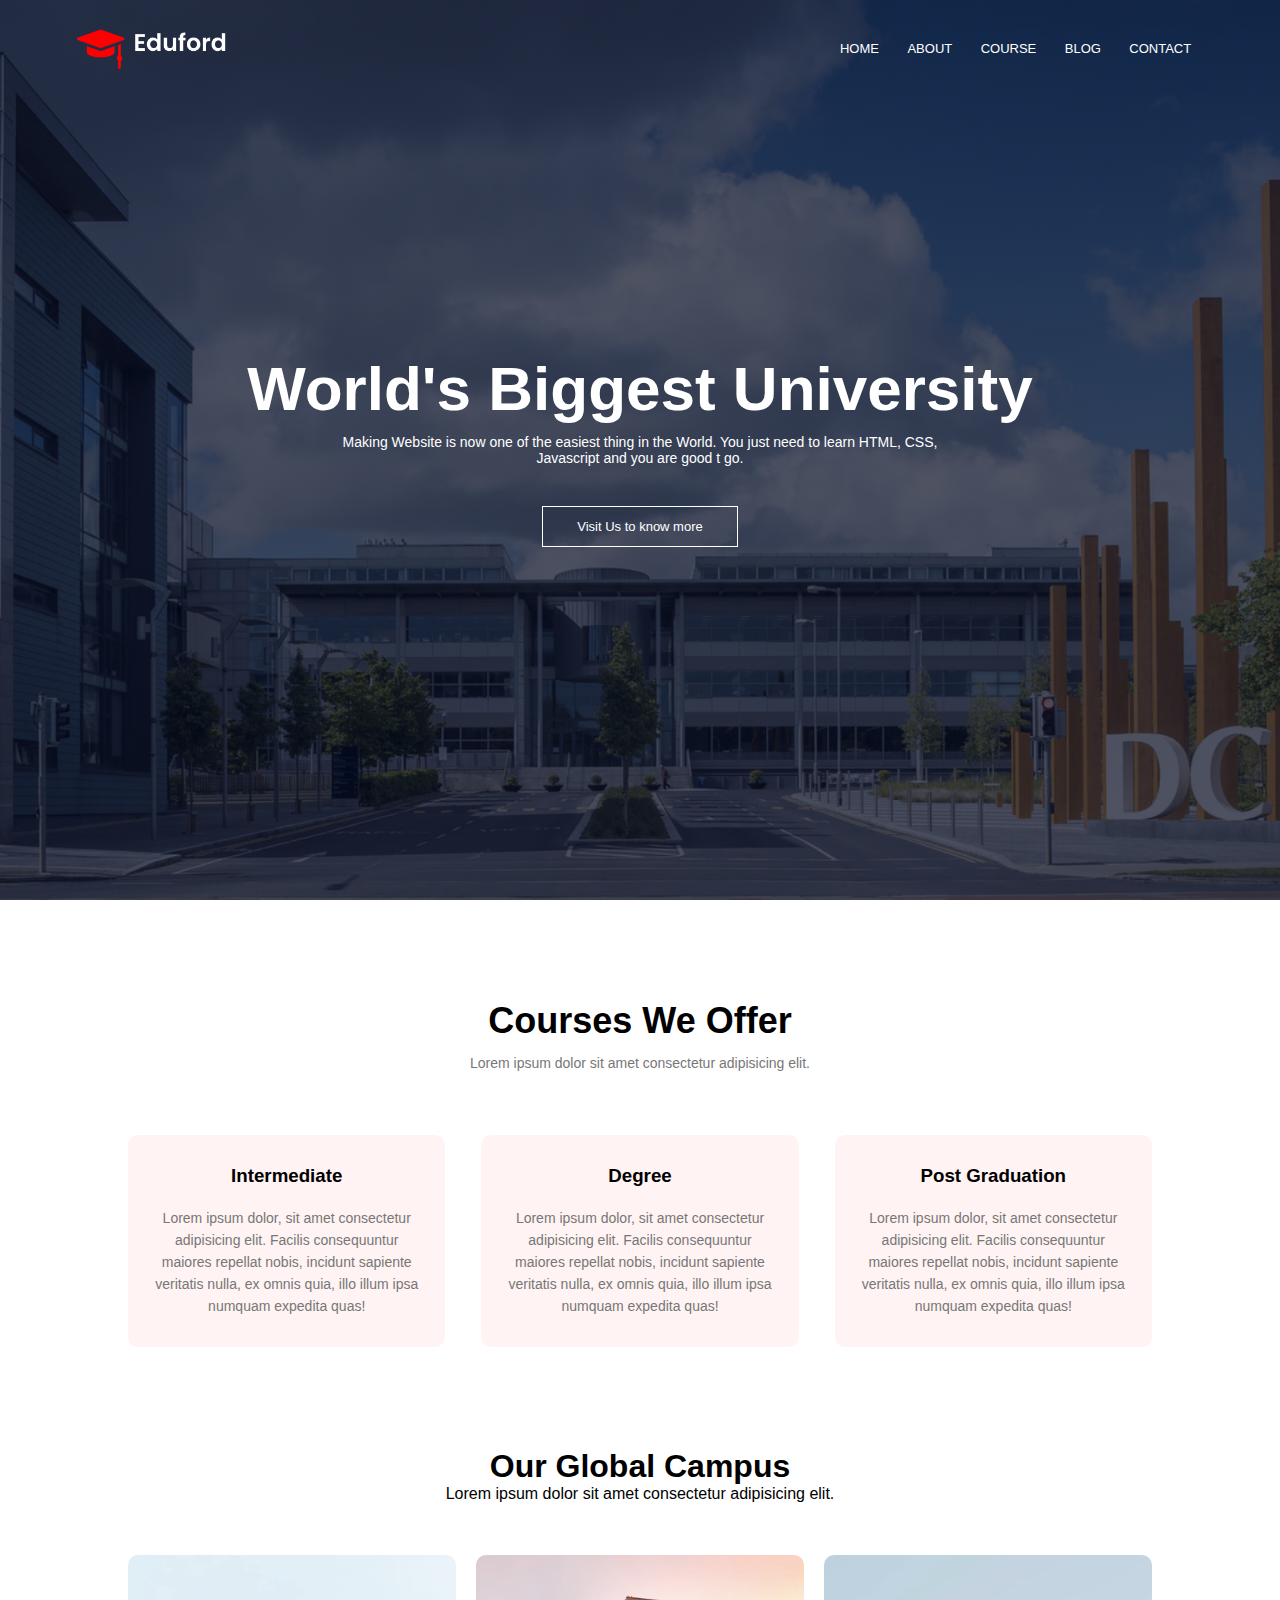
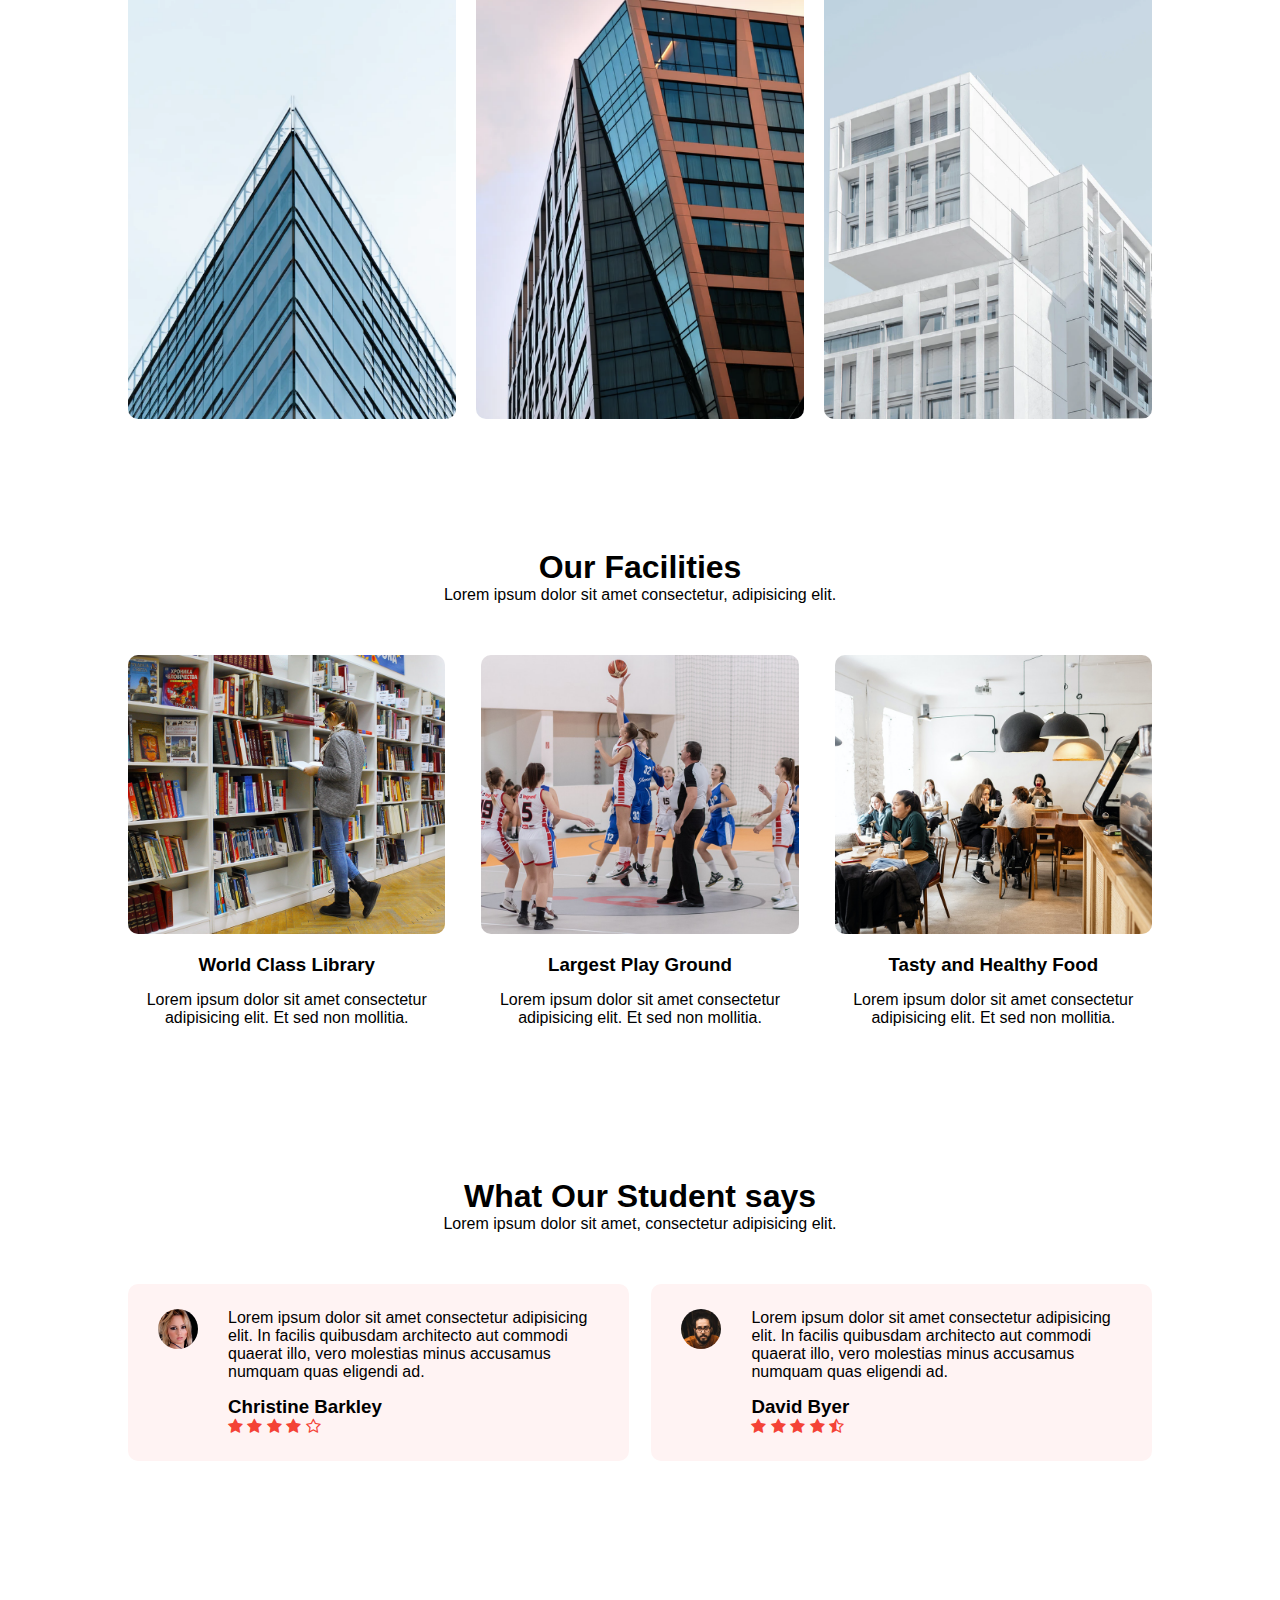
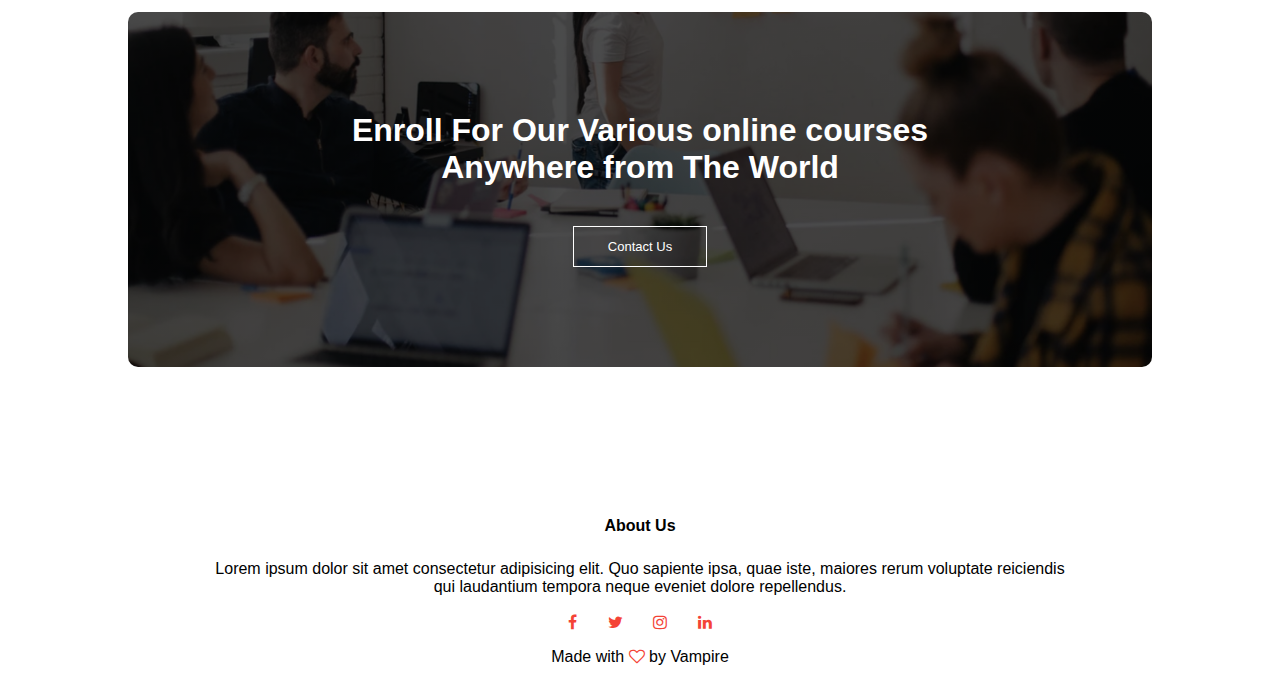
<file: index.html>
<!DOCTYPE html>
<html lang="en">

<head>
    <meta charset="UTF-8">
    <meta http-equiv="X-UA-Compatible" content="IE=edge">
    <meta name="viewport" content="width=device-width, initial-scale=1.0">
    <title>University Website Design - Vampire</title>
    <link rel="stylesheet" href="style.css">
    <link rel="preconnect" href="https://fonts.gstatic.com">
    <link href="https://fonts.googleleapis.com/css3?family=poppins:wght@100;200;300;400;600;700&display=swap"
        rel="stylesheet">
    <link rel="stylesheet" href="https://stackpath.bootstrapcdn.com/font-awesome/4.7.0/css/font-awesome.min.css">
</head>

<body>
    <section class="header">
        <nav>
            <a href="index.html"><img src="eduford_img/logo.png"></a>
            <div class="nav-links" id="navLinks">
                <i class="fa fa-times" onclick="hideMenu()"></i>
                <ul>
                    <li><a href="index.html">HOME</a></li>
                    <li><a href="about.html">ABOUT</a></li>
                    <li><a href="course.html">COURSE</a></li>
                    <li><a href="blog.html">BLOG</a></li>
                    <li><a href="contact.html">CONTACT</a></li>
                </ul>
            </div>
            <i class="fa fa-bars" onclick="showmenu()"></i>
        </nav>
        <div class="text-box">
            <h1>World's Biggest University</h1>
            <p>
                Making Website is now one of the easiest thing in the World. You just need to learn HTML, CSS, <br>
                Javascript and you are good t go.
            </p>
            <a href="" class="hero-btn">Visit Us to know more</a>
        </div>
    </section>
    <!-- --------------course---------------- -->
    <section class="course">
        <h1>Courses We Offer</h1>
        <p>Lorem ipsum dolor sit amet consectetur adipisicing elit.</p>
        <div class="row">
            <div class="course-col">
                <h3>Intermediate</h3>
                <p>Lorem ipsum dolor, sit amet consectetur adipisicing elit. Facilis consequuntur maiores repellat
                    nobis, incidunt sapiente veritatis nulla, ex omnis quia, illo illum ipsa numquam expedita quas!</p>
            </div>
            <div class="course-col">
                <h3>Degree</h3>
                <p>Lorem ipsum dolor, sit amet consectetur adipisicing elit. Facilis consequuntur maiores repellat
                    nobis, incidunt sapiente veritatis nulla, ex omnis quia, illo illum ipsa numquam expedita quas!</p>
            </div>
            <div class="course-col">
                <h3>Post Graduation</h3>
                <p>Lorem ipsum dolor, sit amet consectetur adipisicing elit. Facilis consequuntur maiores repellat
                    nobis, incidunt sapiente veritatis nulla, ex omnis quia, illo illum ipsa numquam expedita quas!</p>
            </div>
        </div>
    </section>
    <!-- ----------------campus-------------------- -->
    <section class="campus">
        <h1>Our Global Campus</h1>
        <p>Lorem ipsum dolor sit amet consectetur adipisicing elit.</p>
        <div class="row">
            <div class="campus-col">
                <img src="eduford_img/london.png" alt="">
                <div class="layer">
                    <h3>LONDON</h3>
                </div>
            </div>
            <div class="campus-col">
                <img src="eduford_img/newyork.png" alt="">
                <div class="layer">
                    <h3>NEW YORK</h3>
                </div>
            </div>
            <div class="campus-col">
                <img src="eduford_img/washington.png" alt="">
                <div class="layer">
                    <h3>WASHINGTON</h3>
                </div>
            </div>
        </div>
    </section>
    <!-- -----------facilities------------------------- -->
    <section class="facilities">
        <h1>Our Facilities</h1>
        <p>Lorem ipsum dolor sit amet consectetur, adipisicing elit.</p>
        <div class="row">
            <div class="facilities-col">
                <img src="eduford_img/library.png" alt="">
                <h3>World Class Library</h3>
                <p>Lorem ipsum dolor sit amet consectetur adipisicing elit. Et sed non mollitia.</p>
            </div>
            <div class="facilities-col">
                <img src="eduford_img/basketball.png" alt="">
                <h3>Largest Play Ground</h3>
                <p>Lorem ipsum dolor sit amet consectetur adipisicing elit. Et sed non mollitia.</p>
            </div>
            <div class="facilities-col">
                <img src="eduford_img/cafeteria.png" alt="">
                <h3>Tasty and Healthy Food</h3>
                <p>Lorem ipsum dolor sit amet consectetur adipisicing elit. Et sed non mollitia.</p>
            </div>
        </div>
    </section>
    <!-- ----------------testimonials---------------------------- -->
    <section class="testimonials">
        <h1>What Our Student says</h1>
        <p>Lorem ipsum dolor sit amet, consectetur adipisicing elit.</p>
        <div class="row">
            <div class="testimonials-col">
                <img src="eduford_img/user1.jpg" alt="">
                <div>
                    <p>Lorem ipsum dolor sit amet consectetur adipisicing elit. In facilis quibusdam architecto aut
                        commodi quaerat illo, vero molestias minus accusamus numquam quas eligendi ad.</p>
                    <h3>Christine Barkley</h3>
                    <i class="fa fa-star"></i>
                    <i class="fa fa-star"></i>
                    <i class="fa fa-star"></i>
                    <i class="fa fa-star"></i>
                    <i class="fa fa-star-o"></i>
                </div>
            </div>
            <div class="testimonials-col">
                <img src="eduford_img/user2.jpg" alt="">
                <div>
                    <p>Lorem ipsum dolor sit amet consectetur adipisicing elit. In facilis quibusdam architecto aut
                        commodi quaerat illo, vero molestias minus accusamus numquam quas eligendi ad.</p>
                    <h3>David Byer</h3>
                    <i class="fa fa-star"></i>
                    <i class="fa fa-star"></i>
                    <i class="fa fa-star"></i>
                    <i class="fa fa-star"></i>
                    <i class="fa fa-star-half-o"></i>
                </div>
            </div>
        </div>
    </section>
    <!-- -----------call to action-------------------- -->
    <section class="cta">
        <h1>Enroll For Our Various online courses <br> Anywhere from The World</h1>
        <a href="" class="hero-btn">Contact Us</a>
    </section>
    <!-- ---------footer----------------- -->
    <section class="footer">
        <h4>About Us</h4>
        <p>Lorem ipsum dolor sit amet consectetur adipisicing elit. Quo sapiente ipsa, quae iste, maiores rerum
            voluptate reiciendis <br> qui laudantium tempora neque eveniet dolore repellendus.</p>
            <div class="icons">
                <i class="fa fa-facebook"></i>
                <i class="fa fa-twitter"></i>
                <i class="fa fa-instagram"></i>
                <i class="fa fa-linkedin"></i>
            </div>
            <p>Made with  <i class="fa fa-heart-o"></i> by Vampire</p>
    </section>
</body>

<!-- --------------javasript for toggle menu------------------------- -->
<script>
    var navLinks = document.getElementById("navLinks");
    function showmenu() {
        navLinks.style.right = "0";
    }
    function hideMenu() {
        navLinks.style.right = "-200px";
    }
</script>

</html>
</file>
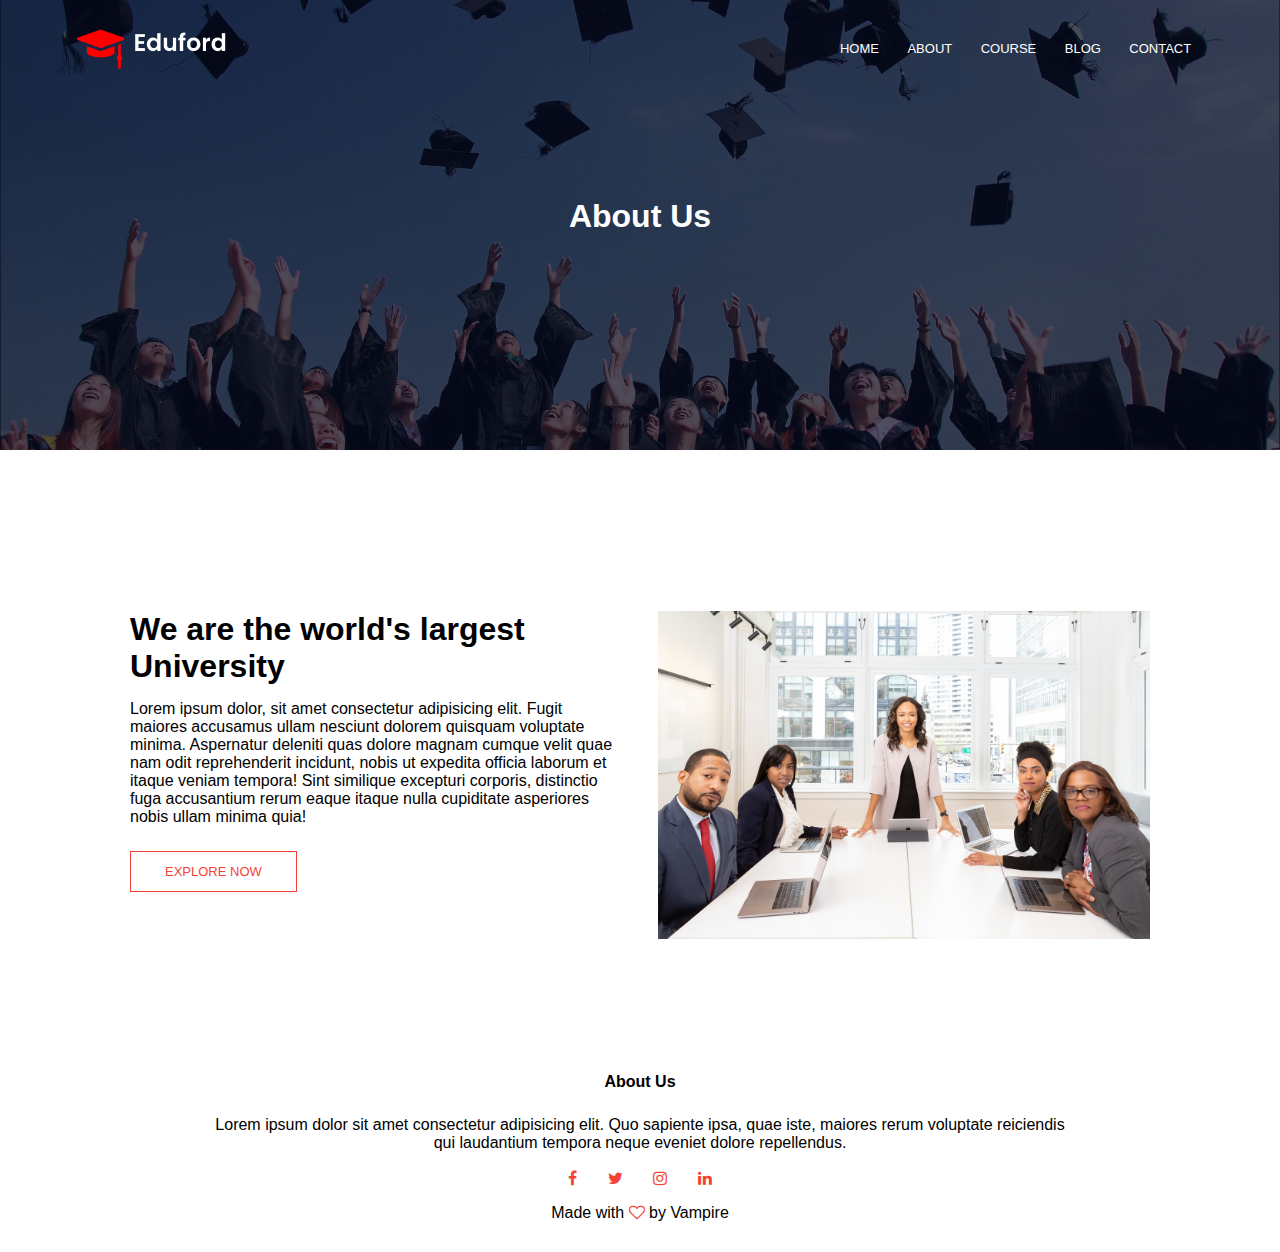
<file: about.html>
<!DOCTYPE html>
<html lang="en">

<head>
    <meta charset="UTF-8">
    <meta http-equiv="X-UA-Compatible" content="IE=edge">
    <meta name="viewport" content="width=device-width, initial-scale=1.0">
    <title>University Website Design - Vampire</title>
    <link rel="stylesheet" href="style.css">
    <link rel="preconnect" href="https://fonts.gstatic.com">
    <link href="https://fonts.googleleapis.com/css3?family=poppins:wght@100;200;300;400;600;700&display=swap"
        rel="stylesheet">
    <link rel="stylesheet" href="https://stackpath.bootstrapcdn.com/font-awesome/4.7.0/css/font-awesome.min.css">
</head>

<body>
    <section class="sub-header">
        <nav>
            <a href="index.html"><img src="eduford_img/logo.png"></a>
            <div class="nav-links" id="navLinks">
                <i class="fa fa-times" onclick="hideMenu()"></i>
                <ul>
                    <li><a href="index.html">HOME</a></li>
                    <li><a href="about.html">ABOUT</a></li>
                    <li><a href="course.html">COURSE</a></li>
                    <li><a href="blog.html">BLOG</a></li>
                    <li><a href="contact.html">CONTACT</a></li>
                </ul>
            </div>
            <i class="fa fa-bars" onclick="showmenu()"></i>
        </nav>
        <h1>About Us</h1>
    </section>
    <!-- ---------------------about us content---------------------- -->
    <section class="about-us">
        <div class="row">
            <div class="about-col">
                <h1>We are the world's largest University </h1>
                <p>Lorem ipsum dolor, sit amet consectetur adipisicing elit. Fugit maiores accusamus ullam nesciunt
                    dolorem quisquam voluptate minima. Aspernatur deleniti quas dolore magnam cumque velit quae nam odit
                    reprehenderit incidunt, nobis ut expedita officia laborum et itaque veniam tempora! Sint similique
                    excepturi corporis, distinctio fuga accusantium rerum eaque itaque nulla cupiditate asperiores nobis
                    ullam minima quia!</p>
                    <a href="" class="hero-btn red-btn">EXPLORE NOW</a>
            </div>
            <div class="about-col">
                <img src="eduford_img/about.jpg" alt="">
            </div>
        </div>
    </section>
    <!-- ---------footer----------------- -->
    <section class="footer">
        <h4>About Us</h4>
        <p>Lorem ipsum dolor sit amet consectetur adipisicing elit. Quo sapiente ipsa, quae iste, maiores rerum
            voluptate reiciendis <br> qui laudantium tempora neque eveniet dolore repellendus.</p>
        <div class="icons">
            <i class="fa fa-facebook"></i>
            <i class="fa fa-twitter"></i>
            <i class="fa fa-instagram"></i>
            <i class="fa fa-linkedin"></i>
        </div>
        <p>Made with <i class="fa fa-heart-o"></i> by Vampire</p>
    </section>
</body>

<!-- --------------javasript for toggle menu------------------------- -->
<script>
    var navLinks = document.getElementById("navLinks");
    function showmenu() {
        navLinks.style.right = "0";
    }
    function hideMenu() {
        navLinks.style.right = "-200px";
    }
</script>

</html>
</file>
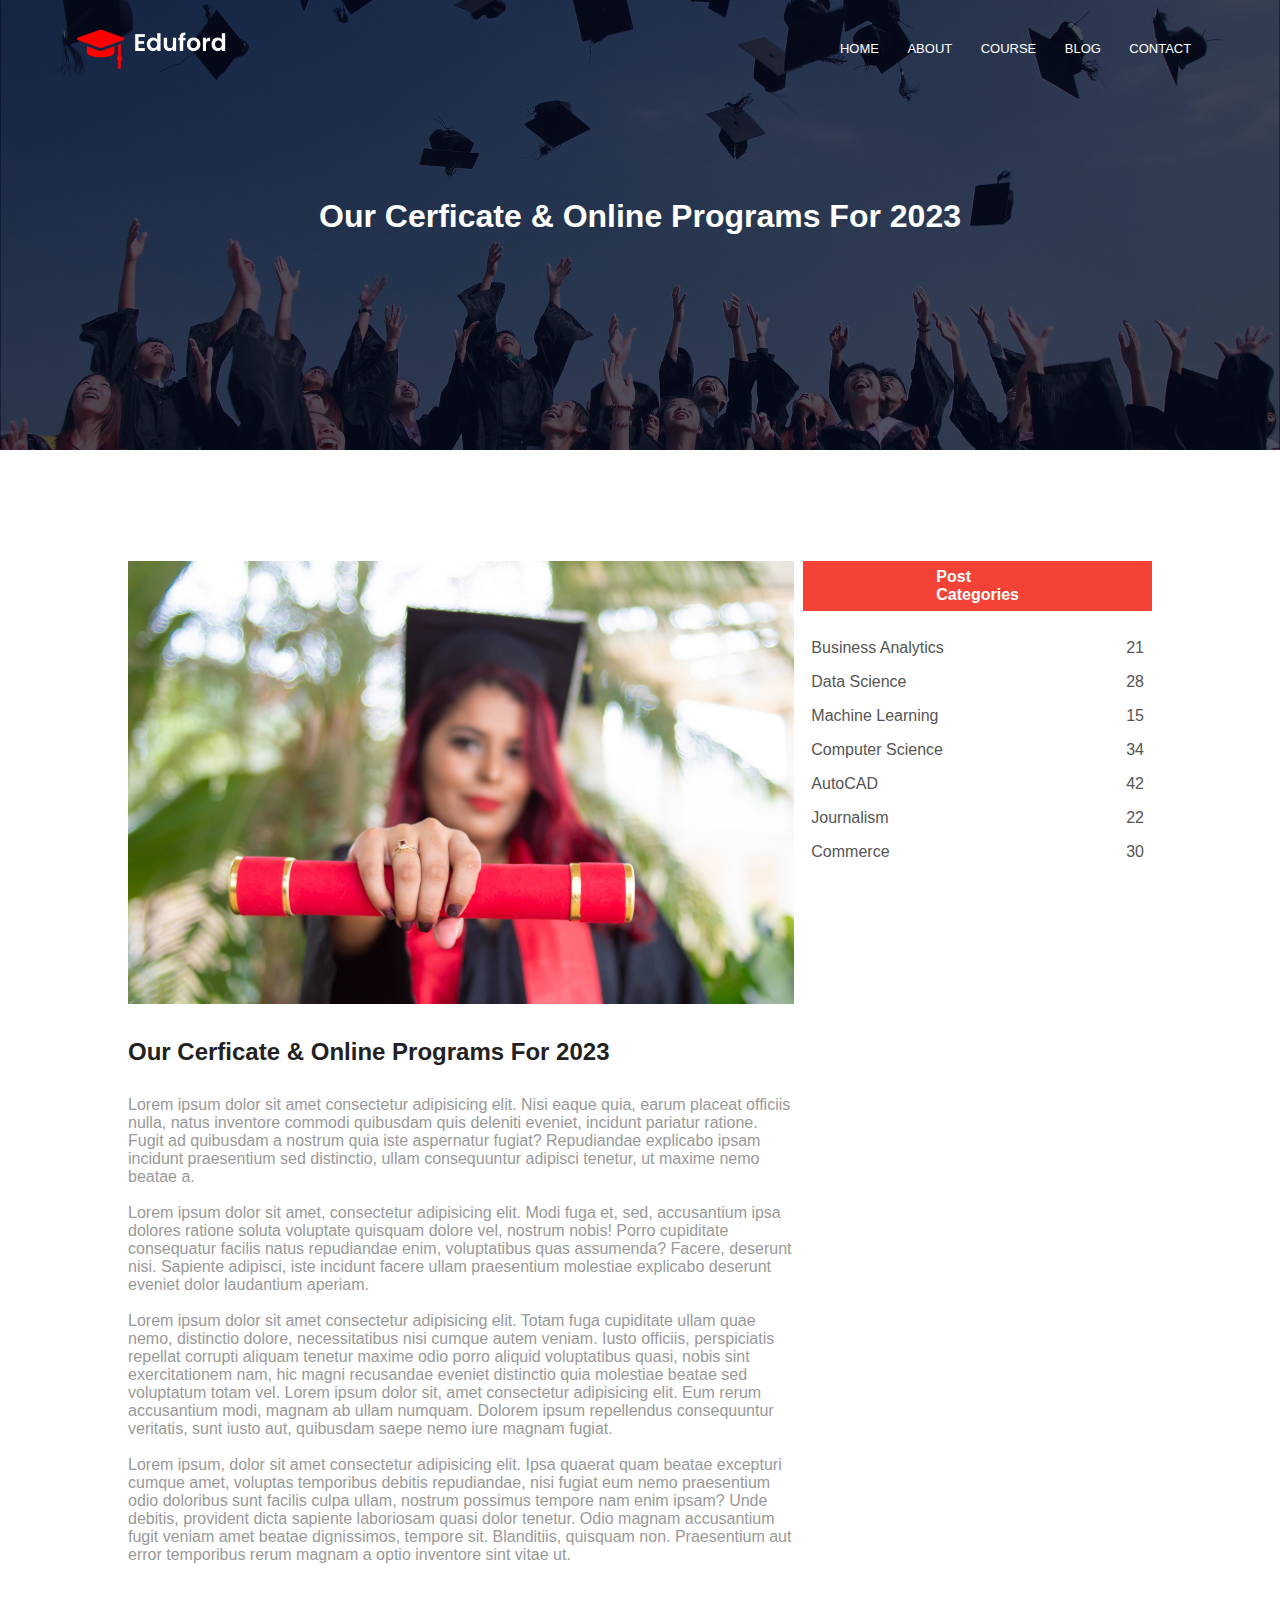
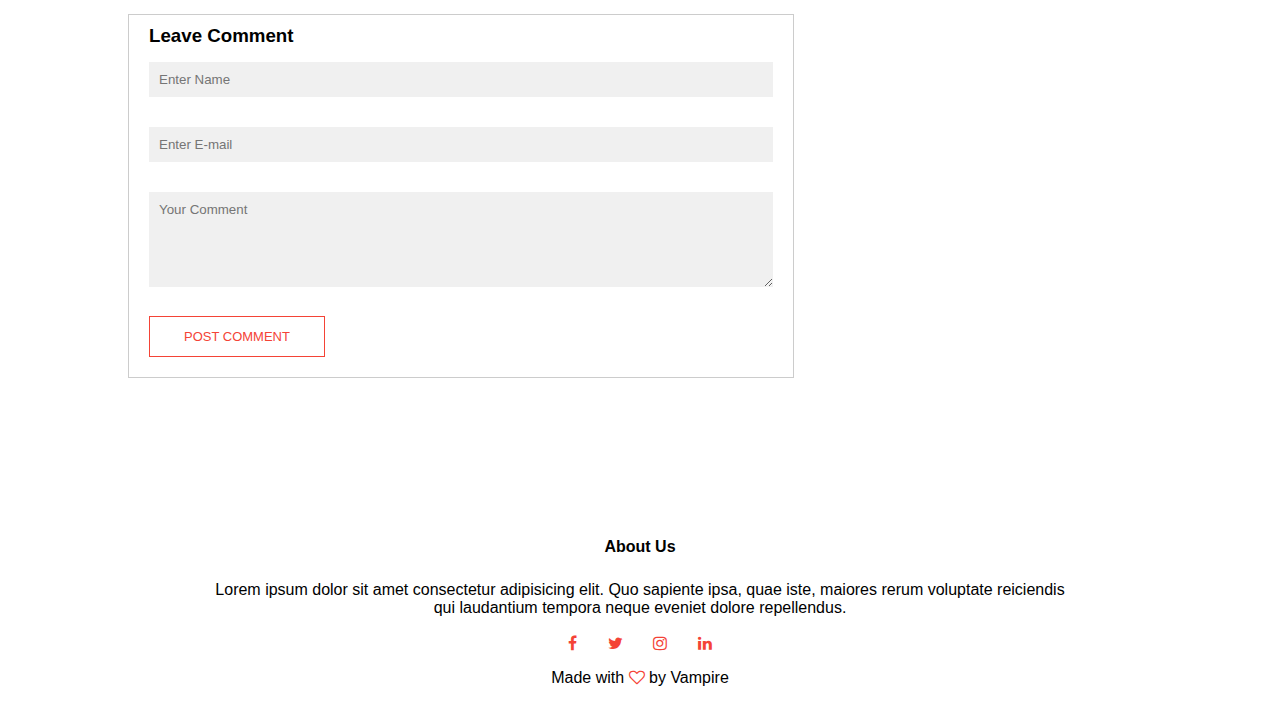
<file: blog.html>
<!DOCTYPE html>
<html lang="en">

<head>
    <meta charset="UTF-8">
    <meta http-equiv="X-UA-Compatible" content="IE=edge">
    <meta name="viewport" content="width=device-width, initial-scale=1.0">
    <title>University Website Design - Vampire</title>
    <link rel="stylesheet" href="style.css">
    <link rel="preconnect" href="https://fonts.gstatic.com">
    <link href="https://fonts.googleleapis.com/css3?family=poppins:wght@100;200;300;400;600;700&display=swap"
        rel="stylesheet">
    <link rel="stylesheet" href="https://stackpath.bootstrapcdn.com/font-awesome/4.7.0/css/font-awesome.min.css">
</head>

<body>
    <section class="sub-header">
        <nav>
            <a href="index.html"><img src="eduford_img/logo.png"></a>
            <div class="nav-links" id="navLinks">
                <i class="fa fa-times" onclick="hideMenu()"></i>
                <ul>
                    <li><a href="index.html">HOME</a></li>
                    <li><a href="about.html">ABOUT</a></li>
                    <li><a href="course.html">COURSE</a></li>
                    <li><a href="blog.html">BLOG</a></li>
                    <li><a href="contact.html">CONTACT</a></li>
                </ul>
            </div>
            <i class="fa fa-bars" onclick="showmenu()"></i>
        </nav>
        <h1>Our Cerficate & Online Programs For 2023</h1>
    </section>
    <!-- -----------------blog page content---------------------- -->
    <section class="blog-content">
        <div class="row">
            <div class="blog-left">
                <img src="eduford_img/certificate.jpg">
                <h2>Our Cerficate & Online Programs For 2023</h2>
                <p>
                    Lorem ipsum dolor sit amet consectetur adipisicing elit. Nisi eaque quia, earum placeat officiis
                    nulla, natus inventore commodi quibusdam quis deleniti eveniet, incidunt pariatur ratione. Fugit ad
                    quibusdam a nostrum quia iste aspernatur fugiat? Repudiandae explicabo ipsam incidunt praesentium
                    sed distinctio, ullam consequuntur adipisci tenetur, ut maxime nemo beatae a.
                </p>
                <br>
                <p>
                    Lorem ipsum dolor sit amet, consectetur adipisicing elit. Modi fuga et, sed, accusantium ipsa
                    dolores ratione soluta voluptate quisquam dolore vel, nostrum nobis! Porro cupiditate consequatur
                    facilis natus repudiandae enim, voluptatibus quas assumenda? Facere, deserunt nisi. Sapiente
                    adipisci, iste incidunt facere ullam praesentium molestiae explicabo deserunt eveniet dolor
                    laudantium aperiam.
                </p>
                <br>
                <p>
                    Lorem ipsum dolor sit amet consectetur adipisicing elit. Totam fuga cupiditate ullam quae nemo,
                    distinctio dolore, necessitatibus nisi cumque autem veniam. Iusto officiis, perspiciatis repellat
                    corrupti aliquam tenetur maxime odio porro aliquid voluptatibus quasi, nobis sint exercitationem
                    nam, hic magni recusandae eveniet distinctio quia molestiae beatae sed voluptatum totam vel. Lorem
                    ipsum dolor sit, amet consectetur adipisicing elit. Eum rerum accusantium modi, magnam ab ullam
                    numquam. Dolorem ipsum repellendus consequuntur veritatis, sunt iusto aut, quibusdam saepe nemo iure
                    magnam fugiat.
                </p>
                <br>
                <p>
                    Lorem ipsum, dolor sit amet consectetur adipisicing elit. Ipsa quaerat quam beatae excepturi cumque
                    amet, voluptas temporibus debitis repudiandae, nisi fugiat eum nemo praesentium odio doloribus sunt
                    facilis culpa ullam, nostrum possimus tempore nam enim ipsam? Unde debitis, provident dicta sapiente
                    laboriosam quasi dolor tenetur. Odio magnam accusantium fugit veniam amet beatae dignissimos,
                    tempore sit. Blanditiis, quisquam non. Praesentium aut error temporibus rerum magnam a optio
                    inventore sint vitae ut.
                </p>

                <div class="comment-box">
                    <h3>Leave Comment</h3>
                    <form class="comment-form">
                        <input type="text" placeholder="Enter Name">
                        <input type="email" placeholder="Enter E-mail">
                        <textarea rows="5" placeholder="Your Comment"></textarea>
                        <button type="submit" class="hero-btn red-btn">POST COMMENT</button>
                    </form>
                </div>
            </div>
            <div class="blog-right">
                <h3>Post Categories</h3>
                <div>
                    <span>Business Analytics</span>
                    <span>21</span>
                </div>
                <div>
                    <span>Data Science</span>
                    <span>28</span>
                </div>
                <div>
                    <span>Machine Learning</span>
                    <span>15</span>
                </div>
                <div>
                    <span>Computer Science</span>
                    <span>34</span>
                </div>
                <div>
                    <span>AutoCAD</span>
                    <span>42</span>
                </div>
                <div>
                    <span>Journalism</span>
                    <span>22</span>
                </div>
                <div>
                    <span>Commerce</span>
                    <span>30</span>
                </div>
            </div>
        </div>
    </section>
    <!-- ---------footer----------------- -->
    <section class="footer">
        <h4>About Us</h4>
        <p>Lorem ipsum dolor sit amet consectetur adipisicing elit. Quo sapiente ipsa, quae iste, maiores rerum
            voluptate reiciendis <br> qui laudantium tempora neque eveniet dolore repellendus.</p>
        <div class="icons">
            <i class="fa fa-facebook"></i>
            <i class="fa fa-twitter"></i>
            <i class="fa fa-instagram"></i>
            <i class="fa fa-linkedin"></i>
        </div>
        <p>Made with <i class="fa fa-heart-o"></i> by Vampire</p>
    </section>
</body>

<!-- --------------javasript for toggle menu------------------------- -->
<script>
    var navLinks = document.getElementById("navLinks");
    function showmenu() {
        navLinks.style.right = "0";
    }
    function hideMenu() {
        navLinks.style.right = "-200px";
    }
</script>

</html>
</file>
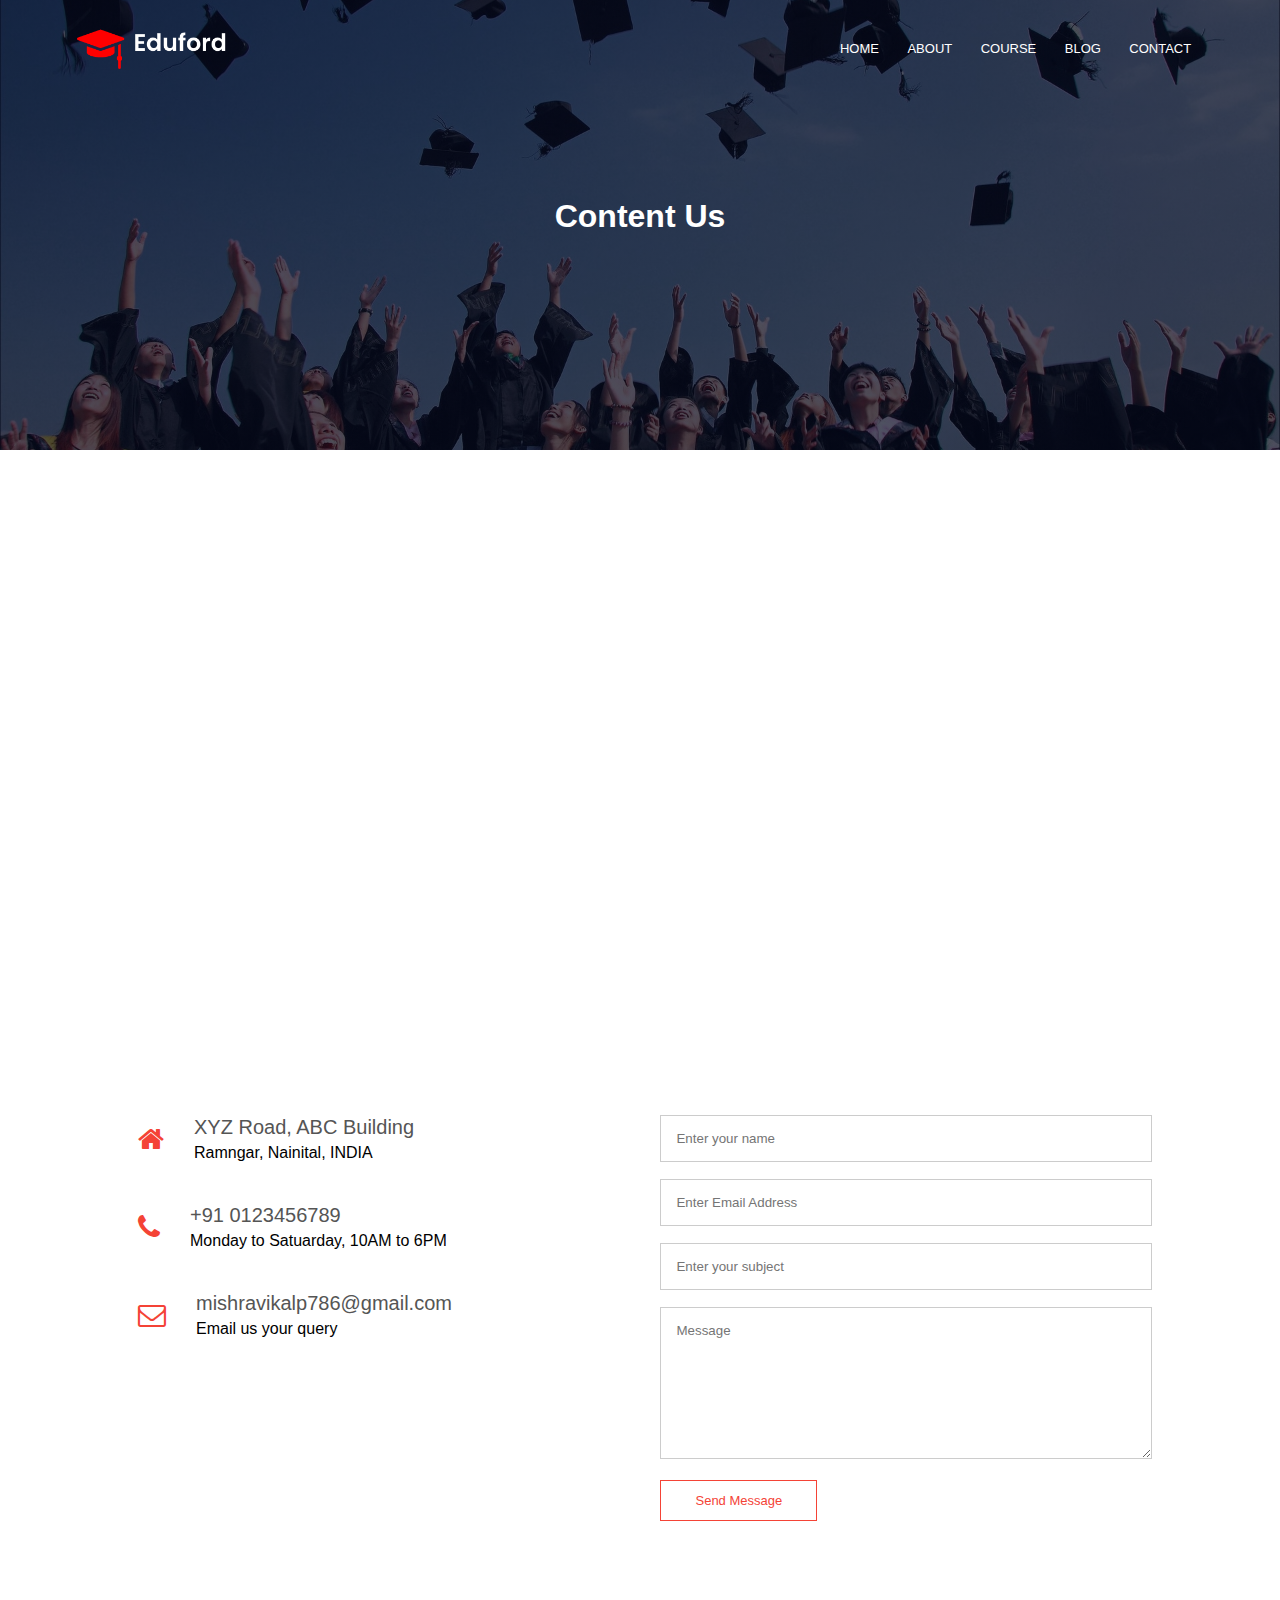
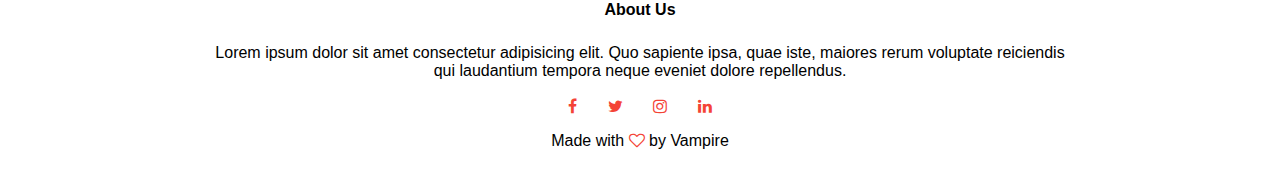
<file: contact.html>
<!DOCTYPE html>
<html lang="en">

<head>
    <meta charset="UTF-8">
    <meta http-equiv="X-UA-Compatible" content="IE=edge">
    <meta name="viewport" content="width=device-width, initial-scale=1.0">
    <title>University Website Design - Vampire</title>
    <link rel="stylesheet" href="style.css">
    <link rel="preconnect" href="https://fonts.gstatic.com">
    <link href="https://fonts.googleleapis.com/css3?family=poppins:wght@100;200;300;400;600;700&display=swap"
        rel="stylesheet">
    <link rel="stylesheet" href="https://stackpath.bootstrapcdn.com/font-awesome/4.7.0/css/font-awesome.min.css">
</head>

<body>
    <section class="sub-header">
        <nav>
            <a href="index.html"><img src="eduford_img/logo.png"></a>
            <div class="nav-links" id="navLinks">
                <i class="fa fa-times" onclick="hideMenu()"></i>
                <ul>
                    <li><a href="index.html">HOME</a></li>
                    <li><a href="about.html">ABOUT</a></li>
                    <li><a href="course.html">COURSE</a></li>
                    <li><a href="blog.html">BLOG</a></li>
                    <li><a href="contact.html">CONTACT</a></li>
                </ul>
            </div>
            <i class="fa fa-bars" onclick="showmenu()"></i>
        </nav>
        <h1>Content Us</h1>
    </section>
    <!-- --------------content us-------------- -->

    <section class="location-map">
        <iframe
            src="https://www.google.com/maps/embed?pb=!1m18!1m12!1m3!1d27808.558672283565!2d79.10620661831904!3d29.397513105805984!2m3!1f0!2f0!3f0!3m2!1i1024!2i768!4f13.1!3m3!1m2!1s0x390a139dca30a92d%3A0x61ad11a71c820859!2sRamnagar%2C%20Uttarakhand%20244715!5e0!3m2!1sen!2sin!4v1674643494505!5m2!1sen!2sin"
            width="600" height="450" style="border:0;" allowfullscreen="" loading="lazy"
            referrerpolicy="no-referrer-when-downgrade"></iframe>
    </section>
    <!-- ---------footer----------------- -->

    <section class="contact-us">
        <div class="row">
            <div class="contact-col">
                <div>
                    <i class="fa fa-home"></i>
                    <span>
                        <h5>XYZ Road, ABC Building</h5>
                        <p>Ramngar, Nainital, INDIA</p>
                    </span>
                </div>
                <div>
                    <i class="fa fa-phone"></i>
                    <span>
                        <h5>+91 0123456789</h5>
                        <p>Monday to Satuarday, 10AM to 6PM</p>
                    </span>
                </div>
                <div>
                    <i class="fa fa-envelope-o"></i>
                    <span>
                        <h5>mishravikalp786@gmail.com</h5>
                        <p>Email us your query </p>
                    </span>
                </div>
            </div>
            <div class="contact-col">
                <form action="form_handler.php" method="post">
                    <input type="text" name="name" placeholder="Enter your name" required>
                    <input type="email" name="email" placeholder="Enter Email Address" required>
                    <input type="text" name="subject" placeholder="Enter your subject" required>
                    <textarea rows="8" name="message" placeholder="Message" required></textarea>
                    <button type="submit" class="hero-btn red-btn">Send Message</button>
                </form>
            </div>
        </div>
    </section>

    <!-- ------------------footer-------------------------- -->
    <section class="footer">
        <h4>About Us</h4>
        <p>Lorem ipsum dolor sit amet consectetur adipisicing elit. Quo sapiente ipsa, quae iste, maiores rerum
            voluptate reiciendis <br> qui laudantium tempora neque eveniet dolore repellendus.</p>
        <div class="icons">
            <i class="fa fa-facebook"></i>
            <i class="fa fa-twitter"></i>
            <i class="fa fa-instagram"></i>
            <i class="fa fa-linkedin"></i>
        </div>
        <p>Made with <i class="fa fa-heart-o"></i> by Vampire</p>
    </section>
</body>

<!-- --------------javasript for toggle menu------------------------- -->
<script>
    var navLinks = document.getElementById("navLinks");
    function showmenu() {
        navLinks.style.right = "0";
    }
    function hideMenu() {
        navLinks.style.right = "-200px";
    }
</script>

</html>
</file>
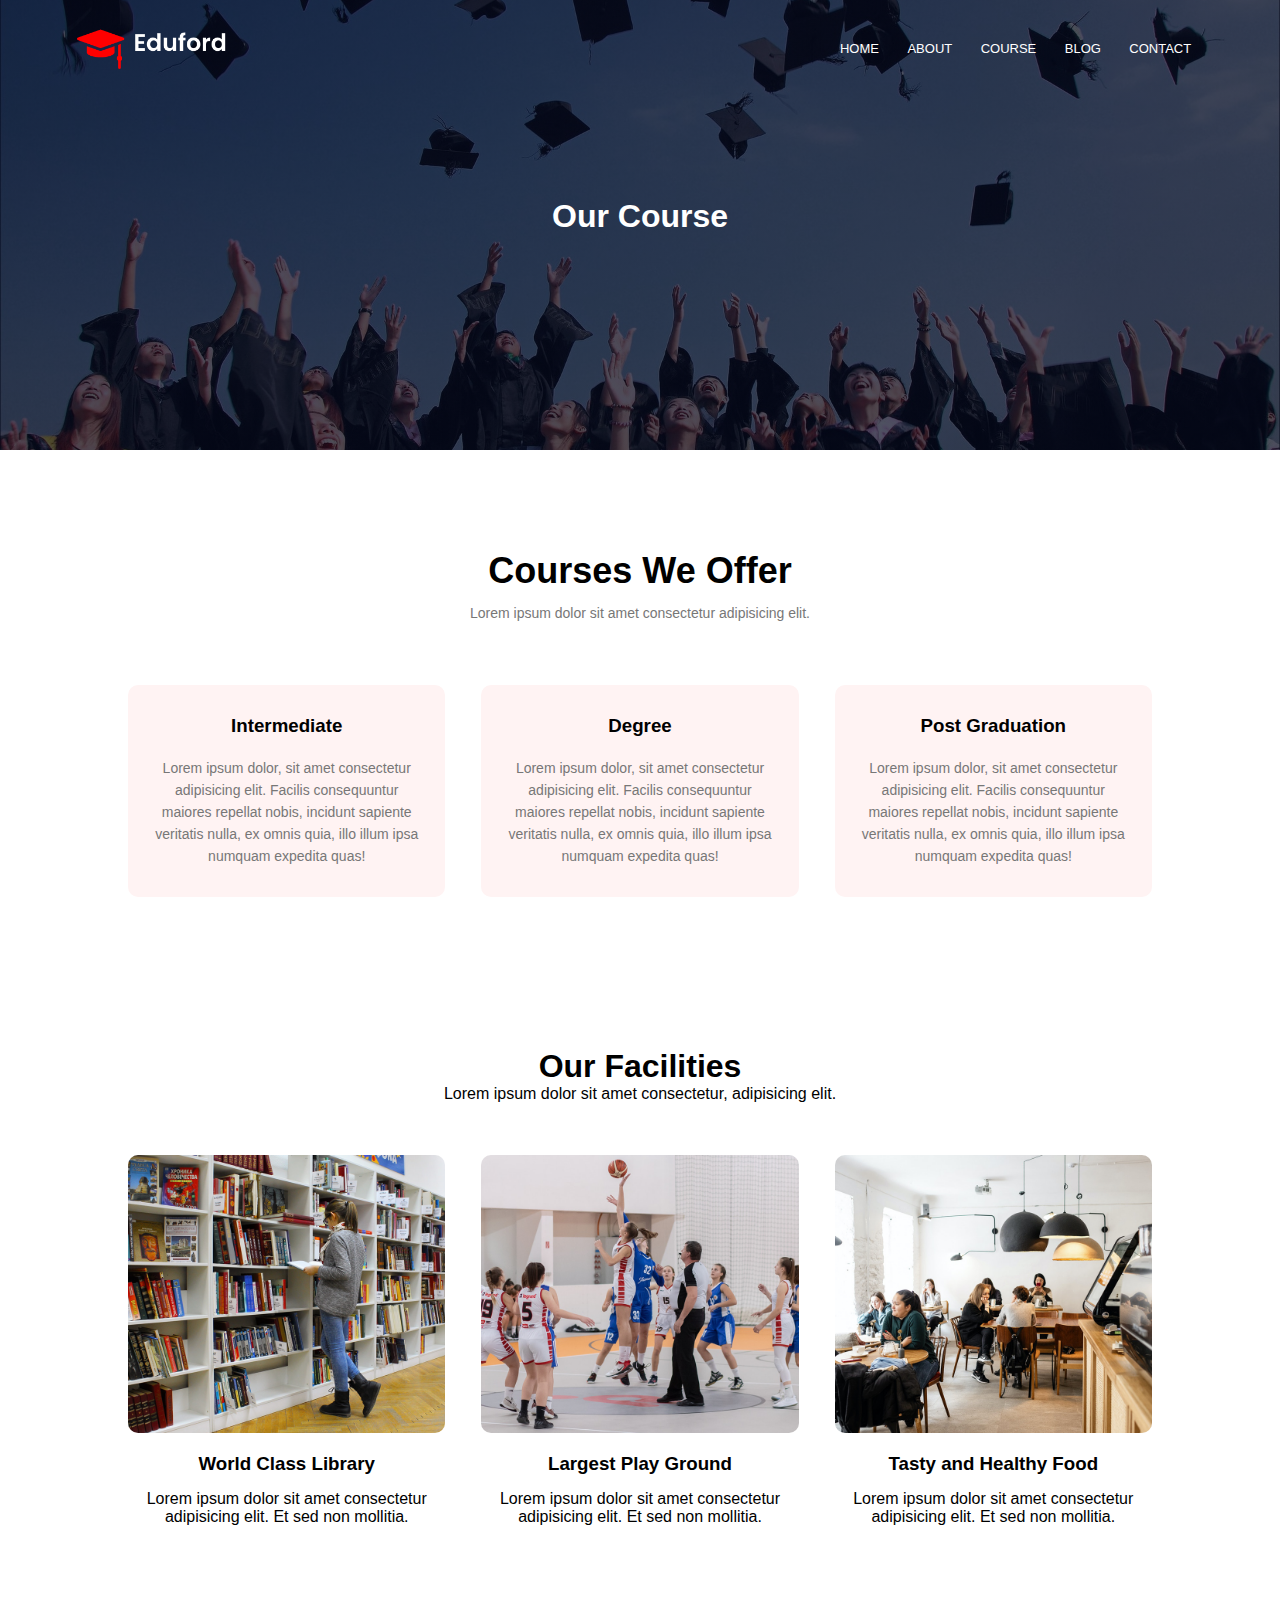
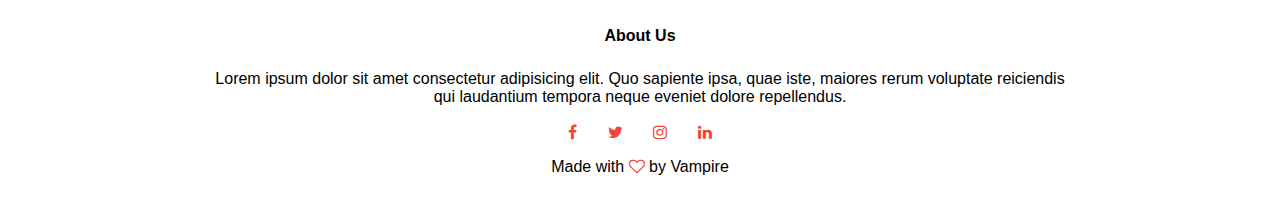
<file: course.html>
<!DOCTYPE html>
<html lang="en">

<head>
    <meta charset="UTF-8">
    <meta http-equiv="X-UA-Compatible" content="IE=edge">
    <meta name="viewport" content="width=device-width, initial-scale=1.0">
    <title>University Website Design - Vampire</title>
    <link rel="stylesheet" href="style.css">
    <link rel="preconnect" href="https://fonts.gstatic.com">
    <link href="https://fonts.googleleapis.com/css3?family=poppins:wght@100;200;300;400;600;700&display=swap"
        rel="stylesheet">
    <link rel="stylesheet" href="https://stackpath.bootstrapcdn.com/font-awesome/4.7.0/css/font-awesome.min.css">
</head>

<body>
    <section class="sub-header">
        <nav>
            <a href="index.html"><img src="eduford_img/logo.png"></a>
            <div class="nav-links" id="navLinks">
                <i class="fa fa-times" onclick="hideMenu()"></i>
                <ul>
                    <li><a href="index.html">HOME</a></li>
                    <li><a href="about.html">ABOUT</a></li>
                    <li><a href="course.html">COURSE</a></li>
                    <li><a href="blog.html">BLOG</a></li>
                    <li><a href="contact.html">CONTACT</a></li>
                </ul>
            </div>
            <i class="fa fa-bars" onclick="showmenu()"></i>
        </nav>
        <h1>Our Course</h1>
    </section>
    <!-- ---------------------course---------------------- -->
    <section class="course">
        <h1>Courses We Offer</h1>
        <p>Lorem ipsum dolor sit amet consectetur adipisicing elit.</p>
        <div class="row">
            <div class="course-col">
                <h3>Intermediate</h3>
                <p>Lorem ipsum dolor, sit amet consectetur adipisicing elit. Facilis consequuntur maiores repellat
                    nobis, incidunt sapiente veritatis nulla, ex omnis quia, illo illum ipsa numquam expedita quas!</p>
            </div>
            <div class="course-col">
                <h3>Degree</h3>
                <p>Lorem ipsum dolor, sit amet consectetur adipisicing elit. Facilis consequuntur maiores repellat
                    nobis, incidunt sapiente veritatis nulla, ex omnis quia, illo illum ipsa numquam expedita quas!</p>
            </div>
            <div class="course-col">
                <h3>Post Graduation</h3>
                <p>Lorem ipsum dolor, sit amet consectetur adipisicing elit. Facilis consequuntur maiores repellat
                    nobis, incidunt sapiente veritatis nulla, ex omnis quia, illo illum ipsa numquam expedita quas!</p>
            </div>
        </div>
    </section>
    <!-- ----------------facilities---------------------- -->
    <section class="facilities">
        <h1>Our Facilities</h1>
        <p>Lorem ipsum dolor sit amet consectetur, adipisicing elit.</p>
        <div class="row">
            <div class="facilities-col">
                <img src="eduford_img/library.png" alt="">
                <h3>World Class Library</h3>
                <p>Lorem ipsum dolor sit amet consectetur adipisicing elit. Et sed non mollitia.</p>
            </div>
            <div class="facilities-col">
                <img src="eduford_img/basketball.png" alt="">
                <h3>Largest Play Ground</h3>
                <p>Lorem ipsum dolor sit amet consectetur adipisicing elit. Et sed non mollitia.</p>
            </div>
            <div class="facilities-col">
                <img src="eduford_img/cafeteria.png" alt="">
                <h3>Tasty and Healthy Food</h3>
                <p>Lorem ipsum dolor sit amet consectetur adipisicing elit. Et sed non mollitia.</p>
            </div>
        </div>
    </section>
    <!-- ---------footer----------------- -->
    <section class="footer">
        <h4>About Us</h4>
        <p>Lorem ipsum dolor sit amet consectetur adipisicing elit. Quo sapiente ipsa, quae iste, maiores rerum
            voluptate reiciendis <br> qui laudantium tempora neque eveniet dolore repellendus.</p>
        <div class="icons">
            <i class="fa fa-facebook"></i>
            <i class="fa fa-twitter"></i>
            <i class="fa fa-instagram"></i>
            <i class="fa fa-linkedin"></i>
        </div>
        <p>Made with <i class="fa fa-heart-o"></i> by Vampire</p>
    </section>
</body>

<!-- --------------javasript for toggle menu------------------------- -->
<script>
    var navLinks = document.getElementById("navLinks");
    function showmenu() {
        navLinks.style.right = "0";
    }
    function hideMenu() {
        navLinks.style.right = "-200px";
    }
</script>

</html>
</file>
<file: style.css>
@import url();

* {
    margin: 0;
    padding: 0;
    font-family: 'poppins', sans-serif;
}

.header {
    min-height: 100vh;
    width: 100%;
    background-image: linear-gradient(rgba(4, 9, 30, 0.7), rgba(4, 9, 30, 0.7)), url(eduford_img/banner.png);
    background-position: center;
    background-size: cover;
    position: relative;
}

nav {
    display: flex;
    padding: 2% 6%;
    justify-content: space-between;
    align-items: center;
}

nav img {
    width: 150px;
}

.nav-links {
    flex: 1;
    text-align: right;
}

.nav-links ul li {
    list-style: none;
    display: inline-block;
    padding: 8px 12px;
    position: relative;
}

.nav-links ul li a {
    color: #fff;
    text-decoration: none;
    font-size: 13px;
}

.nav-links ul li::after {
    content: '';
    width: 0%;
    height: 2px;
    background: #f44336;
    display: block;
    margin: auto;
    transition: 0.5s;
}

.nav-links ul li:hover::after {
    width: 100%;
}

.text-box {
    width: 90%;
    color: #fff;
    position: absolute;
    top: 50%;
    left: 50%;
    transform: translate(-50%, -50%);
    text-align: center;
}

.text-box h1 {
    font-size: 62px;

}

.text-box p {
    margin: 10px 0 40px;
    font-size: 14px;
    color: #fff;
}

.hero-btn {
    display: inline-block;
    text-decoration: none;
    color: #fff;
    border: 1px solid #fff;
    padding: 12px 34px;
    font-size: 13px;
    background: transparent;
    position: relative;
    cursor: pointer;
    transition: 0.5s;
}

.hero-btn:hover {
    background: #f44336;
    border: 1px solid #f44336;
    transition: 1s;
}

nav .fa {
    display: none;
}

@media(max-width:700px) {
    .text-box h1 {
        font-size: 20px;
    }

    .nav-links ul li {
        display: block;
    }

    .nav-links {
        position: fixed;
        background: #f44336;
        height: 100vh;
        width: 200px;
        top: 0;
        right: -200px;
        text-align: left;
        z-index: 2;
        transition: 1s;
    }

    nav .fa {
        display: block;
        color: #fff;
        margin: 10px;
        font-size: 22px;
        cursor: pointer;
        /* z-index: 8; */
    }

    .nav-links ul {
        padding: 30px;
    }
}

.course {
    width: 80%;
    margin: auto;
    text-align: center;
    padding-top: 100px;
}

.course h1 {
    font-size: 36px;
    font-weight: 600;
}

.course p {
    color: #777;
    font-size: 14px;
    font-weight: 300;
    line-height: 22px;
    padding: 10px;
}

.row {
    margin-top: 5%;
    display: flex;
    justify-content: space-between;
}

.course-col {
    flex-basis: 31%;
    background: #fff3f3;
    border-radius: 10px;
    margin-bottom: 5%;
    padding: 20px 12px;
    box-sizing: border-box;
    transition: 0.5s;
}

.course-col h3 {
    text-align: center;
    font-weight: 600;
    margin: 10px 0;
}

.course-col:hover {
    box-shadow: 0 0 20px 0px rgba(0, 0, 0, 0.2);
    transform: translateY(-10px);
}

@media(max-width: 700px) {
    .row {
        flex-direction: column;
    }
}

.campus {
    width: 80%;
    margin: auto;
    text-align: center;
    padding-top: 50px;
}

.campus-col {
    flex-basis: 32%;
    border-radius: 10px;
    margin-bottom: 30px;
    position: relative;
    overflow: hidden;
}

.campus-col img {
    width: 100%;
    display: block;
}

.layer {
    background: transparent;
    height: 100%;
    width: 100%;
    position: absolute;
    top: 0;
    left: 0;
    transition: 0.5s;
}

.layer:hover {
    background: rgba(226, 0, 0, 0.7);
}

.layer h3 {
    width: 100%;
    font-weight: 500;
    color: #fff;
    font-size: 26px;
    bottom: 0;
    left: 50%;
    transform: translateX(-50%);
    position: absolute;
    opacity: 0;
    transition: 0.5s;
}

.layer:hover h3 {
    bottom: 49%;
    opacity: 1;
}

.facilities {
    width: 80%;
    margin: auto;
    text-align: center;
    padding-top: 100px;

}

.facilities-col {
    flex-basis: 31%;
    border-radius: 10px;
    margin-bottom: 5%;
    text-align: center;
}

.facilities-col img {
    width: 100%;
    border-radius: 10px;
}

.facilities-col p {
    padding: 0;
}

.facilities-col h3 {
    margin-top: 16px;
    margin-bottom: 15px;
    text-align: center;
}

.testimonials {
    width: 80%;
    margin: auto;
    padding-top: 100px;
    text-align: center;
}

.testimonials-col {
    flex-basis: 44%;
    border-radius: 10px;
    margin-bottom: 5%;
    text-align: left;
    background: #fff3f3;
    padding: 25px;
    cursor: pointer;
    display: flex;
}

.testimonials-col img {
    height: 40px;
    margin-left: 5px;
    margin-right: 30px;
    border-radius: 50px;
}

.testimonials-col p {
    padding: 0;
}

.testimonials-col h3 {
    margin-top: 15px;
    text-align: left;
}

.testimonials-col .fa {
    color: #f44336;
}

@media(max-width:700px) {
    .testimonials-col img {
        margin-right: 0px;
        border-radius: 15px;
    }
}

.cta {
    margin: 100px auto;
    width: 80%;
    background-image: linear-gradient(rgba(0, 0, 0, 0.7), rgba(0, 0, 0, 0.7)), url(eduford_img/banner2.jpg);
    background-position: center;
    background-size: cover;
    border-radius: 10px;
    text-align: center;
    padding: 100px 0;
}

.cta h1 {
    color: #fff;
    margin-bottom: 40px;
    padding: 0;
}

@media(max-width: 700px) {
    .cta h1 {
        font-size: 24px;
    }
}

.footer {
    width: 100%;
    text-align: center;
    padding: 30px 0;
}

.footer h4 {
    margin-bottom: 25px;
    margin-top: 20px;
    font-weight: 600;
}

.icons .fa {
    color: #f44336;
    margin: 0 13px;
    cursor: pointer;
    padding: 18px 0;
}

.fa-heart-o {
    color: #f44336;
}

.sub-header {
    height: 50vh;
    width: 100%;
    background-image: linear-gradient(rgba(4, 9, 30, 0.7), rgba(4, 9, 30, 0.7)), url(eduford_img/background.jpg);
    background-position: center;
    background-size: cover;
    text-align: center;
    color: #fff;
}

.sub-header h1 {
    margin-top: 100px;
}

.about-us {
    width: 80%;
    margin: auto;
    padding-top: 80px;
    padding-bottom: 50px;
}

.about-col {
    flex-basis: 48%;
    padding: 30px 2px;
}

.about-col img {
    width: 100%;
}

.about-col h1 {
    padding-top: 0;
}

.about-col p {
    padding: 15px 0 25px;
}

.red-btn {
    border: 1px solid #f44336;
    background: transparent;
    color: #f44336;
    /* transition: 0.5s; */
}

.red-btn:hover {
    color: #fff;
}

.blog-content {
    width: 80%;
    margin: auto;
    padding: 60px 0;
}

.blog-left {
    flex-basis: 65%;
}

.blog-left img {
    width: 100%;
}

.blog-left h2 {
    color: #222;
    font-weight: 600;
    margin: 30px 0;
}

.blog-left p {
    color: #999;
    padding: 0;
}

.blog-right {
    flex-basis: 32%;
}

.blog-right h3 {
    background: #f44336;
    color: #fff;
    padding: 7px 133px;
    font-size: 16px;
    margin-bottom: 20px;
}

.blog-right div {
    display: flex;
    align-items: center;
    justify-content: space-between;
    color: #555;
    padding: 8px;
    box-sizing: border-box;
}

.comment-box {
    border: 1px solid #ccc;
    margin: 50px 0;
    padding: 10px 20px;
}

.comment-box h3 {
    text-align: left;
}

.comment-form input,
.comment-form textarea {
    width: 100%;
    padding: 10px;
    margin: 15px 0;
    box-sizing: border-box;
    border: none;
    outline: none;
    background: #f0f0f0;
}

.comment-form button {
    margin: 10px 0;
}

@media(max-width:700px) {
    .sub-header {
        font-size: 24px;
    }
}

.location-map {
    width: 80%;
    margin: auto;
    padding: 80px 0;
}

.location-map iframe {
    width: 100%;
}

.contact-us {
    width: 80%;
    margin: auto;
}

.contact-col {
    flex-basis: 48%;
    margin-bottom: 30px;
}

.contact-col div {
    display: flex;
    align-items: center;
    margin-bottom: 40px;
}

.contact-col div .fa {
    font-size: 28px;
    color: #f44336;
    margin: 10px;
    margin-right: 30px;
}

.contact-col div p {
    padding: 0;
}

.contact-col div h5 {
    font-size: 20px;
    margin-bottom: 5px;
    color: #555;
    font-weight: 400;
}

.contact-col input,
.contact-col textarea {
    width: 100%;
    padding: 15px;
    margin-bottom: 17px;
    outline: none;
    border: 1px solid #ccc;
    box-sizing: border-box;
}
</file>
